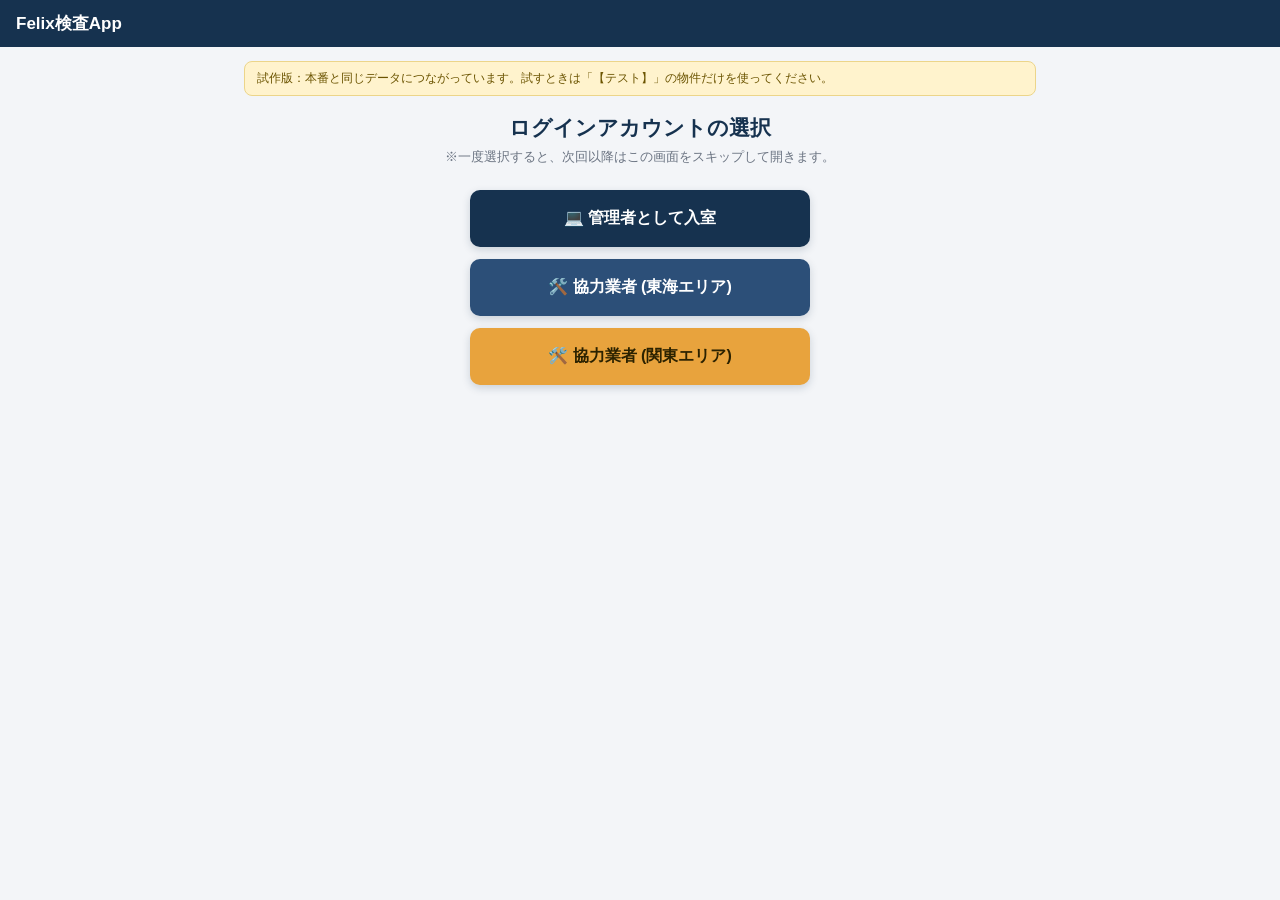
<file: index.html>
<!DOCTYPE html>
<html lang="ja">
<head>
<meta charset="UTF-8">
<meta name="viewport" content="width=device-width, initial-scale=1, viewport-fit=cover">
<title>是正実施（協力業者）試作版</title>
<style>
  :root{--navy:#16324F;--blue:#2C4F78;--amber:#E8A33D;--bg:#F3F5F8;--line:#D9DEE6;--red:#C0392B;--green:#2E9E64;--gray:#6B7482}
  *{box-sizing:border-box}
  body{margin:0;font-family:'Noto Sans JP','Hiragino Sans',Meiryo,sans-serif;background:var(--bg);color:#1d2733;-webkit-text-size-adjust:100%}
  header{background:var(--navy);color:#fff;padding:12px 16px;position:sticky;top:0;z-index:10;display:flex;align-items:center;gap:10px}
  header h1{font-size:17px;margin:0;flex:1}
  header button{background:transparent;border:1px solid #fff6;color:#fff;border-radius:8px;padding:6px 10px;font-size:13px}
  main{padding:14px 14px 80px;max-width:760px;margin:0 auto}
  .banner{background:#fff3cd;border:1px solid #ecd58a;color:#6b5400;padding:8px 12px;border-radius:8px;font-size:12px;margin-bottom:12px}
  .card{background:#fff;border:1px solid var(--line);border-radius:12px;margin-bottom:12px;overflow:hidden}
  .card>summary,.card>.ttl{padding:14px;font-weight:700;cursor:pointer;list-style:none}
  .card>summary::-webkit-details-marker{display:none}
  .type-btn{display:block;width:100%;text-align:left;background:#fff;border:1px solid var(--line);border-radius:10px;padding:12px;margin:0 0 4px;font-size:15px;font-weight:700;color:var(--navy)}
  .badge{font-size:12px;color:#555;margin:0 2px 12px}
  .inner{padding:0 14px 6px}
  .btn{border:none;border-radius:10px;padding:14px;font-size:16px;font-weight:700;width:100%}
  .btn-primary{background:var(--navy);color:#fff}
  .btn-primary:disabled{background:#9aa6b4}
  .btn-sub{background:#fff;border:1px solid var(--line);color:var(--navy)}
  .btn-area{margin:12px 0;color:#fff}
  .info{background:#e8f1fb;border-radius:8px;padding:10px 12px;margin:10px 0;font-size:14px}
  .ok{background:#e6f6ec;color:#1c6b40}
  .err{background:#fdecea;color:var(--red);border-radius:8px;padding:10px 12px;margin:8px 0;font-size:14px}
  .rec{background:#fff;border:1px solid var(--line);border-radius:12px;padding:12px;margin-bottom:14px}
  .rec h3{font-size:15px;margin:0 0 8px}
  .cols{display:grid;grid-template-columns:1fr 1fr;gap:10px}
  .cols h4{font-size:12px;margin:0 0 6px;color:var(--gray)}
  .cols img{width:100%;border-radius:8px;border:1px solid var(--line);display:block}
  .nophoto{height:90px;display:flex;align-items:center;justify-content:center;background:#eef0f4;border-radius:8px;color:var(--gray);font-size:13px}
  .reject{background:#fdecea;color:var(--red);padding:8px 10px;border-radius:8px;font-size:13px;margin-bottom:8px}
  label.cam{display:flex;align-items:center;justify-content:center;gap:6px;background:var(--amber);color:#2B2200;border-radius:10px;padding:12px;font-weight:700;font-size:15px;cursor:pointer}
  label.cam input{display:none}
  .btns{display:flex;gap:10px}
  .btns label{flex:1}
  label.cam.lib{background:#27AE60;color:#fff}
  label.cam.shot{background:#2980B9;color:#fff}
  .row{margin-top:10px}
  select{width:100%;padding:11px;border-radius:8px;border:1px solid var(--line);font-size:15px;margin:6px 0 10px;background:#fff}
  input[type=text]{width:100%;padding:11px;border-radius:8px;border:1px solid var(--line);font-size:15px;margin-bottom:12px}
  #lb{display:none;position:fixed;inset:0;background:#0a0f19ee;z-index:100;align-items:center;justify-content:center;padding:16px}
  #lb img{max-width:96vw;max-height:94vh;border-radius:8px}
  .w{font-size:13px;font-weight:700;color:var(--blue);margin:14px 0 8px}
  .sp{display:inline-block;width:14px;height:14px;border:2px solid #fff7;border-top-color:#fff;border-radius:50%;animation:s 0.8s linear infinite;vertical-align:-2px;margin-right:6px}
  @keyframes s{to{transform:rotate(360deg)}}
</style>
</head>
<body>
<header>
  <h1 id="ttl">是正実施</h1>
  <button id="changeArea" style="display:none">ホーム</button>
</header>
<style>#nav{display:flex;gap:6px;overflow-x:auto;background:#0E2338;padding:8px 10px;position:sticky;top:50px;z-index:9}#nav a{flex:none;color:#cfd8e3;text-decoration:none;font-size:13px;padding:7px 12px;border-radius:16px;white-space:nowrap}#nav a.on{background:#E8A33D;color:#2B2200;font-weight:700}</style>
<nav id="nav"><a href="home.html?m=1">ホーム</a><a href="index.html" class="on">是正実施</a></nav>
<main>
  <div class="banner">試作版：本番と同じデータにつながっています。試すときは「【テスト】」の物件だけを使ってください。</div>
  <div id="view"></div>
</main>
<div id="lb"><img alt=""></div>

<script>
// ==== 設定（現行アプリと同じ接続先・公開用キー） ====
const SB_URL = "https://vzuzeymvyftmfuaxrvtb.supabase.co";
const SB_KEY = "sb_publishable_2y-rvfayu8BYs0oo-UOzGA_EQTBYLxm";
const H = {apikey: SB_KEY, Authorization: "Bearer " + SB_KEY};
const SHANAI = ["社内検査(設計)", "社内検査(建設)", "社内検査(マーケ)", "社内検査(不動産)"];
const AREA_KEY = "felix_partner_area";

const $ = s => document.querySelector(s);
const view = $("#view");
const esc = s => String(s ?? "").replace(/[&<>"']/g, c => ({"&":"&amp;","<":"&lt;",">":"&gt;",'"':"&quot;","'":"&#39;"}[c]));
function lsGet(k){ try{ return localStorage.getItem(k); }catch(e){ return null; } }
function lsSet(k,v){ try{ localStorage.setItem(k,v); }catch(e){} }
function lsDel(k){ try{ localStorage.removeItem(k); }catch(e){} }

// ==== 通信 ====
async function sget(table, params){
  const r = await fetch(`${SB_URL}/rest/v1/${table}?${params}`, {headers: H});
  if(!r.ok) throw new Error(`${table} 取得失敗 (${r.status})`);
  return r.json();
}
async function spatch(table, col, val, body){
  const r = await fetch(`${SB_URL}/rest/v1/${table}?${col}=eq.${encodeURIComponent(val)}`, {
    method:"PATCH", headers:{...H,"Content-Type":"application/json","Prefer":"return=minimal"}, body: JSON.stringify(body)});
  if(!r.ok) throw new Error(`更新失敗 (${r.status})`);
}
async function upload(blob, name){
  const r = await fetch(`${SB_URL}/storage/v1/object/photos/${name}`, {
    method:"POST", headers:{...H,"Content-Type":"image/jpeg","Cache-Control":"public, max-age=31536000, immutable"}, body: blob});
  if(!r.ok) throw new Error(`写真アップロード失敗 (${r.status})`);
  return `${SB_URL}/storage/v1/object/public/photos/${name}`;
}

// ==== 画像リサイズ（長辺800px・画質0.6／サムネは長辺400px・画質0.5） ====
async function toBitmap(file){
  if(window.createImageBitmap){
    try{ return await createImageBitmap(file, {imageOrientation:"from-image"}); }catch(e){}
  }
  return new Promise((res,rej)=>{ const i=new Image(); i.onload=()=>res(i); i.onerror=rej; i.src=URL.createObjectURL(file); });
}
function drawJpeg(bmp, maxSide, q){
  const w = bmp.width, h = bmp.height, k = Math.min(1, maxSide / Math.max(w,h));
  const c = document.createElement("canvas"); c.width = Math.round(w*k); c.height = Math.round(h*k);
  c.getContext("2d").drawImage(bmp, 0, 0, c.width, c.height);
  return new Promise(res => c.toBlob(res, "image/jpeg", q));
}
// 電子黒板の文字を折り返して描く（現行カメラと同じ：1文字ずつ幅を測って折り返し）
function wrapText(ctx, text, x, y, maxW, lh, maxLines){
  if(!text) return y;
  let line = "", n = 0; const chars = text.split("");
  for(let i = 0; i < chars.length; i++){
    const t = line + chars[i];
    if(ctx.measureText(t).width > maxW && i > 0){
      ctx.fillText(line, x, y); line = chars[i]; y += lh; n++;
      if(n >= maxLines) return y;
    } else line = t;
  }
  ctx.fillText(line, x, y); return y + lh;
}
// 写真を長辺800pxに縮小→右下に黒板を合成→JPEG化。サムネイルは合成後の写真から作る（現行と同じ）
async function makePhotoSet(file, board){
  const bmp = await toBitmap(file);
  const MAX = 800, k = Math.min(1, MAX / Math.max(bmp.width, bmp.height));
  const w = Math.round(bmp.width * k), h = Math.round(bmp.height * k);
  const c = document.createElement("canvas"); c.width = w; c.height = h;
  const ctx = c.getContext("2d");
  ctx.drawImage(bmp, 0, 0, w, h);
  const bw = w * 0.40, bh = h * 0.32, sx = w - bw - 10, sy = h - bh - 10;
  ctx.fillStyle = "rgba(0, 40, 80, 0.9)"; ctx.fillRect(sx, sy, bw, bh);
  ctx.strokeStyle = "white"; ctx.lineWidth = 2; ctx.strokeRect(sx + 5, sy + 5, bw - 10, bh - 10);
  ctx.fillStyle = "white";
  const fs = Math.floor(w * 0.022);
  ctx.font = fs + "px 'Yu Gothic Medium','Hiragino Kaku Gothic ProN',sans-serif";
  const ls = fs * 1.4, tx = sx + 10, dw = bw - 20;
  let ty = sy + fs + 12;
  ty = wrapText(ctx, board.propName, tx, ty, dw, ls, 2);
  ty = wrapText(ctx, board.inspType + "  " + board.inspDate, tx, ty, dw, ls, 2);
  ty = wrapText(ctx, board.locationText, tx, ty, dw, ls, 2);
  ctx.fillStyle = "#ffdddd";
  wrapText(ctx, board.issueDetail, tx, ty, dw, ls, 3);
  const full = await new Promise(res => c.toBlob(res, "image/jpeg", 0.6));
  const thumb = await drawJpeg(c, 400, 0.5);
  return {full, thumb};
}
const IS_MOBILE = /Android|webOS|iPhone|iPad|iPod|BlackBerry|IEMobile|Opera Mini/i.test(navigator.userAgent) ||
                  (navigator.platform === "MacIntel" && navigator.maxTouchPoints > 1);
function todayStr(){ const d = new Date(); return d.getFullYear() + "/" + String(d.getMonth()+1).padStart(2,"0") + "/" + String(d.getDate()).padStart(2,"0"); }

// ==== 画面の位置をURLに保持（再読み込みしても同じ画面に戻る） ====
function route(){
  const q = new URLSearchParams(location.hash.replace(/^#/, ""));
  return {p: q.get("p"), t: q.get("t")};
}
function go(p, t){
  const q = new URLSearchParams(); if(p && t){ q.set("p",p); q.set("t",t); }
  location.hash = q.toString();   // hashchangeで再描画
}
window.addEventListener("hashchange", render);

// ==== 画面 ====
let ROLE = null; try{ ROLE = JSON.parse(lsGet("felix_role")||"null"); }catch(e){}
if(!ROLE){ location.replace("home.html"); }
let AREA = (ROLE && ROLE.role==="partner") ? ROLE.area : lsGet(AREA_KEY);
let pending = {};   // record_id -> {full, thumb, url}（送信前の写真を画面内に保持）

$("#changeArea").onclick = () => { location.href = "home.html?m=1"; };
$("#lb").onclick = () => { $("#lb").style.display = "none"; };
document.addEventListener("click", e => {
  const im = e.target.closest && e.target.closest("[data-full]");
  if(im){ $("#lb img").src = im.dataset.full; $("#lb").style.display = "flex"; }
});

function showError(msg, retry){
  view.innerHTML = `<div class="err">${esc(msg)}</div><button class="btn btn-primary" id="retry">もう一度読み込む</button>`;
  $("#retry").onclick = retry;
}

async function render(){
  $("#ttl").textContent = "是正実施";
  if(!AREA){
    $("#changeArea").style.display = "none";
    view.innerHTML = `<h2 style="text-align:center;color:var(--navy)">エリアを選択</h2>
      <button class="btn btn-area" style="background:var(--blue)" data-a="東海エリア">🛠️ 協力業者（東海エリア）</button>
      <button class="btn btn-area" style="background:var(--amber);color:#2B2200" data-a="関東エリア">🛠️ 協力業者（関東エリア）</button>`;
    view.querySelectorAll("[data-a]").forEach(b => b.onclick = () => { AREA = b.dataset.a; lsSet(AREA_KEY, AREA); render(); });
    return;
  }
  $("#changeArea").style.display = "";
  const {p, t} = route();
  view.innerHTML = `<div class="info">読み込み中…</div>`;
  try{
    if(p && t) await renderDetail(p, t); else await renderList();
  }catch(e){
    showError("通信に失敗しました。電波の良い場所でもう一度お試しください。（" + e.message + "）", render);
  }
}

async function loadTree(){
  const [recs, ins, props] = await Promise.all([
    sget("inspection_records", "select=inspection_id,progress_status"),
    sget("inspections", "select=*&is_deleted=eq.false"),
    sget("properties", "select=*&is_deleted=eq.false")
  ]);
  props.sort((a,b)=>{
    const ka = (a.handover_date||"").trim() ? [0,a.handover_date] : [1,"9999-12-31"];
    const kb = (b.handover_date||"").trim() ? [0,b.handover_date] : [1,"9999-12-31"];
    return ka[0]-kb[0] || (ka[1]<kb[1]?-1:ka[1]>kb[1]?1:0);
  });
  const areaOf = {}, hdate = {}; props.forEach(x => { areaOf[x.property_id]=x.area; hdate[x.property_id]=x.handover_date; });
  const insMap = {}; ins.forEach(i => insMap[i.inspection_id] = i);
  const tree = {};
  recs.forEach(r => {
    const i = insMap[r.inspection_id]; if(!i) return;
    if(areaOf[i.property_id] !== AREA) return;
    const pn = i.property_name || "不明", tn = i.inspection_type || "不明";
    tree[pn] ??= {prop_id:i.property_id, types:{}};
    const c = tree[pn].types[tn] ??= {total:0, done:0, unres:0, wait_fix:0};
    c.total++;
    if(r.progress_status === "完了") c.done++;
    else { c.unres++; if(r.progress_status === "是正待ち") c.wait_fix++; }
  });
  const order = props.map(x=>x.property_name).filter(n => tree[n]);
  Object.keys(tree).forEach(n => { if(!order.includes(n)) order.push(n); });
  return {tree, order, hdate, ins};
}

let q_search = "";
async function renderList(){
  lsDel("felix_partner_session");
  const {tree, order, hdate} = await loadTree();
  let html = `<div class="info ok">現在の表示エリア：【 ${esc(AREA)} 】</div>
    <input type="text" id="q" name="felix-search" autocomplete="off" data-lpignore="true" data-1p-ignore placeholder="物件名で検索（一部入力でも可）" value="${esc(q_search)}">`;
  let any = false;
  order.forEach(pn => {
    if(q_search && !pn.includes(q_search)) return;
    const node = tree[pn];
    const types = Object.keys(node.types).filter(tn => node.types[tn].wait_fix > 0).sort();
    if(!types.length) return;
    any = true;
    const h = hdate[node.prop_id] ? ` (引渡し: ${esc(hdate[node.prop_id])})` : " (引渡し未設定)";
    html += `<details class="card"><summary>${esc(pn)}${h}</summary><div class="inner">`;
    types.forEach(tn => {
      const c = node.types[tn];
      html += `<button class="type-btn" data-p="${esc(pn)}" data-t="${esc(tn)}">${esc(tn)}</button>
        <div class="badge">全 ${c.total} 件 [ 完了：${c.done}件 ／ 未完了：${c.unres}件 ] ※うち是正報告待ち ${c.wait_fix}件</div>`;
    });
    html += `</div></details>`;
  });
  if(!any) html += `<div class="info">該当する対応必要項目はありません。</div>`;
  view.innerHTML = html;
  const onq=e=>{ if(e.isComposing) return; const old=e.target; q_search=old.value; renderList().then(()=>{ const nq=$("#q"); if(nq&&nq!==old){ nq.replaceWith(old); old.oninput=onq; old.oncompositionend=onq; } old.focus(); old.setSelectionRange(old.value.length,old.value.length); }); };
  $("#q").oninput = onq; $("#q").oncompositionend=onq;   // 日本語の変換中は再描画しない
  view.querySelectorAll(".type-btn").forEach(b => b.onclick = () => go(b.dataset.p, b.dataset.t));
}

async function renderDetail(pn, tn){
  $("#ttl").textContent = pn;
  const {tree, ins} = await loadTree();
  if(!tree[pn] || !tree[pn].types[tn]){
    go();   // このエリアに無い物件・検査なら一覧へ
    return;
  }
  lsSet("felix_partner_session", JSON.stringify({prop: pn, type: tn, ts: Date.now()}));   // 12時間以内なら、ホームから自動で戻れる
  const ids = ins.filter(i => i.property_name === pn && i.inspection_type === tn).map(i => i.inspection_id);
  const recsAll = ids.length ? await sget("inspection_records", `inspection_id=in.(${ids.join(",")})`) : [];
  let recs = recsAll.filter(r => r.progress_status === "是正待ち");
  const total = recsAll.length, wait = recs.length;

  let html = `<button class="btn btn-sub" id="back">⬅ 戻る</button>
    <div class="info">進捗： 指摘総数 ${total}件 ／ 残り（是正報告待ち） ${wait}件</div>`;
  if(total > 0 && wait === 0){ html += `<div class="info ok">この検査の是正はすべて報告済みです。「⬅ 戻る」で一覧に戻れます。</div>`; lsDel("felix_partner_session"); }

  if(recs.length && SHANAI.includes(tn)){
    const fl = [...new Set(recs.map(r=>r.floor_level).filter(Boolean))].sort();
    html += `部屋（階層）で絞り込み<select id="ffloor"><option>すべて表示</option>${fl.map(f=>`<option>${esc(f)}</option>`).join("")}</select>`;
  }
  if(recs.length){
    const ws = [...new Set(recs.map(r=>r.work_type||"その他"))].sort();
    html += `🛠️ 担当工種で絞り込む<select id="fwork"><option>すべて表示</option>${ws.map(f=>`<option>${esc(f)}</option>`).join("")}</select>`;
  }
  html += `<div id="recs"></div>`;
  view.innerHTML = html;
  $("#back").onclick = () => go();

  const draw = () => {
    const ff = $("#ffloor")?.value, fw = $("#fwork")?.value;
    let list = recs;
    if(ff && ff !== "すべて表示") list = list.filter(r => r.floor_level === ff);
    if(fw && fw !== "すべて表示") list = list.filter(r => (r.work_type||"その他") === fw);
    const groups = {}; list.forEach(r => (groups[r.work_type||"その他"] ??= []).push(r));
    let h = "";
    Object.entries(groups).forEach(([w, rs]) => {
      h += `<div class="w">■ 工種: ${esc(w)}</div>`;
      rs.forEach(r => h += recHtml(r, tn));
    });
    $("#recs").innerHTML = h;
    bindRecs(list, pn, tn, recs, draw);
  };
  $("#ffloor")?.addEventListener("change", draw);
  $("#fwork")?.addEventListener("change", draw);
  draw();
}

function recHtml(r, tn){
  const floor = r.floor_level||"", area = r.area||"", detail = r.issue_detail||"";
  const head = (tn.startsWith("【検査機関】") || floor === "一式") ? "" : `【${floor} ${area}】`.trim();
  const title = head ? `${head} ${detail}` : `【指摘内容】 ${detail}`;
  const before = r.issue_photo_url
    ? `<img src="${esc(r.issue_photo_thumb_url||r.issue_photo_url)}" data-full="${esc(r.issue_photo_url)}" alt="指摘箇所">`
    : `<div class="nophoto">写真なし</div>`;
  const pv = pending[r.record_id];
  return `<div class="rec" data-id="${esc(r.record_id)}">
    <h3>${esc(title)}</h3>
    ${r.reject_reason ? `<div class="reject">否認理由: ${esc(r.reject_reason)}</div>` : ""}
    <div class="cols">
      <div><h4>【指摘箇所（Before）】</h4>${before}</div>
      <div><h4>【是正写真（After）】</h4>
        <div class="after">${pv ? `<img src="${pv.url}" alt="プレビュー">` : `<div class="nophoto">未撮影</div>`}</div>
      </div>
    </div>
    <div class="row btns">
      <label class="cam lib">📁 ライブラリ<input type="file" accept="image/*" data-cam="${esc(r.record_id)}"></label>
      ${IS_MOBILE ? `<label class="cam shot">📷 ${pv ? "撮り直す" : "カメラ起動"}<input type="file" accept="image/*" capture="environment" data-cam="${esc(r.record_id)}"></label>` : ""}
    </div>
    <div class="row"><button class="btn btn-primary" data-send="${esc(r.record_id)}">完了報告</button></div>
    <div class="msg"></div>
  </div>`;
}

function bindRecs(list, pn, tn, allRecs, redraw){
  document.querySelectorAll("[data-cam]").forEach(inp => inp.onchange = async e => {
    const id = inp.dataset.cam, f = e.target.files[0]; if(!f) return;
    const box = inp.closest(".rec"), msg = box.querySelector(".msg");
    msg.innerHTML = `<div class="info">写真を処理中…</div>`;
    try{
      const rec = allRecs.find(x => String(x.record_id) === id) || {};
      const detail = rec.issue_detail || "";
      const board = {
        propName: pn, inspType: tn, inspDate: todayStr(),
        locationText: `${rec.floor_level||""} ${rec.area||""} ${rec.work_type||""}`.trim(),
        issueDetail: detail.length > 80 ? detail.slice(0, 80) + "..." : detail
      };
      const set = await makePhotoSet(f, board);
      if(pending[id]) URL.revokeObjectURL(pending[id].url);
      pending[id] = {...set, url: URL.createObjectURL(set.full)};
      box.querySelector(".after").innerHTML = `<img src="${pending[id].url}" alt="プレビュー">`;
      msg.innerHTML = "";
    }catch(err){ msg.innerHTML = `<div class="err">写真を読み込めませんでした。もう一度お試しください。</div>`; }
  });
  document.querySelectorAll("[data-send]").forEach(btn => btn.onclick = async () => {
    const id = btn.dataset.send, box = btn.closest(".rec"), msg = box.querySelector(".msg");
    const pv = pending[id];
    if(!pv){ msg.innerHTML = `<div class="err">写真が必要です</div>`; return; }
    btn.disabled = true; btn.innerHTML = `<span class="sp"></span>送信中…`;
    try{
      const base = (crypto.randomUUID ? crypto.randomUUID() : Date.now()+"-"+Math.random().toString(16).slice(2));
      const fullUrl = await upload(pv.full, `${base}.jpg`);
      let thumbUrl = fullUrl;
      try{ thumbUrl = await upload(pv.thumb, `${base}_thumb.jpg`); }catch(e){}
      await spatch("inspection_records", "record_id", id, {progress_status:"是正確認中", fix_photo_url: fullUrl, fix_photo_thumb_url: thumbUrl});
      URL.revokeObjectURL(pv.url); delete pending[id];
      const idx = allRecs.findIndex(r => String(r.record_id) === id); if(idx >= 0) allRecs.splice(idx, 1);
      render();   // 残件数も含めて最新に
    }catch(err){
      btn.disabled = false; btn.textContent = "完了報告";
      msg.innerHTML = `<div class="err">送信に失敗しました。写真は残っています。もう一度「完了報告」を押してください。（${esc(err.message)}）</div>`;
    }
  });
}

render();
</script>
</body>
</html>
</file>
<file: common.css>
:root{--navy:#16324F;--blue:#2C4F78;--amber:#E8A33D;--bg:#F3F5F8;--line:#D9DEE6;--red:#C0392B;--green:#2E9E64;--gray:#6B7482}
*{box-sizing:border-box}
body{margin:0;font-family:'Noto Sans JP','Hiragino Sans',Meiryo,sans-serif;background:var(--bg);color:#1d2733;-webkit-text-size-adjust:100%}
header{background:var(--navy);color:#fff;padding:12px 16px;position:sticky;top:0;z-index:10}
header h1{font-size:17px;margin:0}
#nav{display:flex;gap:6px;overflow-x:auto;background:#0E2338;padding:8px 10px;position:sticky;top:46px;z-index:9}
#nav a{flex:none;color:#cfd8e3;text-decoration:none;font-size:13px;padding:7px 12px;border-radius:16px;white-space:nowrap}
#nav a.on{background:var(--amber);color:#2B2200;font-weight:700}
main{padding:14px 14px 90px;max-width:820px;margin:0 auto}
.banner{background:#fff3cd;border:1px solid #ecd58a;color:#6b5400;padding:8px 12px;border-radius:8px;font-size:12px;margin-bottom:12px}
.card{background:#fff;border:1px solid var(--line);border-radius:12px;margin-bottom:12px;overflow:hidden}
.card>summary{padding:14px;font-weight:700;cursor:pointer;list-style:none;display:flex;gap:8px;align-items:center}
.card>summary::-webkit-details-marker{display:none}
.card>summary .nm{flex:1}
.inner{padding:0 14px 8px}
.btn{border:none;border-radius:10px;padding:13px;font-size:15px;font-weight:700;width:100%;font-family:inherit}
.btn-primary{background:var(--navy);color:#fff}
.btn-amber{background:var(--amber);color:#2B2200}
.btn-danger{background:#fff;border:1px solid var(--red);color:var(--red)}
.btn-sub{background:#fff;border:1px solid var(--line);color:var(--navy)}
.btn:disabled{opacity:.5}
.btn-s{width:auto;padding:8px 14px;font-size:13px}
.info{background:#e8f1fb;border-radius:8px;padding:10px 12px;margin:10px 0;font-size:14px}
.ok{background:#e6f6ec;color:#1c6b40}
.warn{background:#fff3cd;color:#6b5400}
.err{background:#fdecea;color:var(--red);border-radius:8px;padding:10px 12px;margin:8px 0;font-size:14px}
.over{color:var(--red);font-weight:700}
.rec{background:#fff;border:1px solid var(--line);border-radius:12px;padding:12px;margin-bottom:14px}
.rec.unsent{border:2px solid #E74C3C}
.rec h3{font-size:15px;margin:0 0 8px;line-height:1.5}
.st{font-size:11px;font-weight:700;padding:3px 10px;border-radius:12px;margin-left:6px;white-space:nowrap}
.st.wait{background:#FDECEC;color:#D64545}.st.conf{background:#E9F0FB;color:#2E5FA3}
.cols{display:grid;grid-template-columns:1fr 1fr;gap:10px}
.cols h4{font-size:12px;margin:0 0 6px;color:var(--gray)}
.cols img,.pic{width:100%;border-radius:8px;border:1px solid var(--line);display:block}
.pic.s{width:55%}
.nophoto{height:90px;display:flex;align-items:center;justify-content:center;background:#eef0f4;border-radius:8px;color:var(--gray);font-size:13px}
.reject{background:#fdecea;color:var(--red);padding:8px 10px;border-radius:8px;font-size:13px;margin-bottom:8px}
.btns{display:flex;gap:10px}.btns>*{flex:1}
label.cam{display:flex;align-items:center;justify-content:center;gap:6px;border-radius:10px;padding:12px;font-weight:700;font-size:14px;cursor:pointer;color:#fff}
label.cam input{display:none}
label.cam.lib{background:#27AE60}label.cam.shot{background:#2980B9}
.row{margin-top:10px}
select,input[type=text],input[type=date],input[type=password],textarea{width:100%;padding:11px;border-radius:8px;border:1px solid var(--line);font-size:15px;margin:4px 0 10px;background:#fff;font-family:inherit}
.lab{font-size:13px;font-weight:700;color:var(--blue);margin:12px 0 4px}
.chips{display:flex;flex-wrap:wrap;gap:6px;margin:4px 0 8px}
.chips label{cursor:pointer}
.chips input{display:none}
.chips span{display:block;padding:8px 12px;border:1px solid var(--line);border-radius:18px;background:#fff;font-size:14px}
.chips input:checked+span{background:var(--navy);color:#fff;border-color:var(--navy)}
.area-h{margin:20px 0 10px;border-bottom:1px solid #000;font-weight:700;font-size:16px;padding-bottom:4px}
.w{font-size:13px;font-weight:700;color:var(--blue);margin:14px 0 8px}
.seg{display:flex;gap:6px;margin-bottom:10px;flex-wrap:wrap}
.seg button{flex:1;padding:10px;border:1px solid var(--line);background:#fff;border-radius:8px;font-size:14px}
.seg button.on{background:var(--navy);color:#fff;border-color:var(--navy)}
details.sub{border:1px solid var(--line);border-radius:10px;padding:10px 12px;margin:10px 0;background:#fff}
details.sub summary{cursor:pointer;font-weight:700;font-size:14px}
.prow{display:flex;gap:6px;align-items:stretch;margin-top:10px}
.prow .pname{flex:1;text-align:left;border:1px solid var(--line);background:#fff;border-radius:10px;padding:12px;font-size:14px;font-weight:700;color:var(--navy)}
.prow .pname.kanto{background:var(--amber);color:#2B2200;border-color:var(--amber)}
.bar{display:flex;align-items:center;gap:8px;margin:4px 2px 4px}
.bar i{flex:1;height:6px;background:#E2E6EC;border-radius:3px;overflow:hidden;display:block}
.bar b{display:block;height:100%}
.bar span{font-size:11px;color:var(--gray);font-weight:700;white-space:nowrap}
#lb{display:none;position:fixed;inset:0;background:#0a0f19ee;z-index:100;align-items:center;justify-content:center;padding:16px}
#lb img{max-width:96vw;max-height:94vh;border-radius:8px}
#toast{position:fixed;left:50%;top:70px;transform:translateX(-50%);color:#fff;padding:14px 22px;border-radius:12px;font-size:17px;font-weight:700;display:none;z-index:200;box-shadow:0 6px 18px #0004;max-width:92vw;text-align:center}
#toast.ok{background:#1f8a57}#toast.ng{background:#c0392b}
.sp{display:inline-block;width:14px;height:14px;border:2px solid #fff7;border-top-color:#fff;border-radius:50%;animation:s .8s linear infinite;vertical-align:-2px;margin-right:6px}
@keyframes s{to{transform:rotate(360deg)}}

.pwmask{-webkit-text-security:disc;text-security:disc}
</file>
